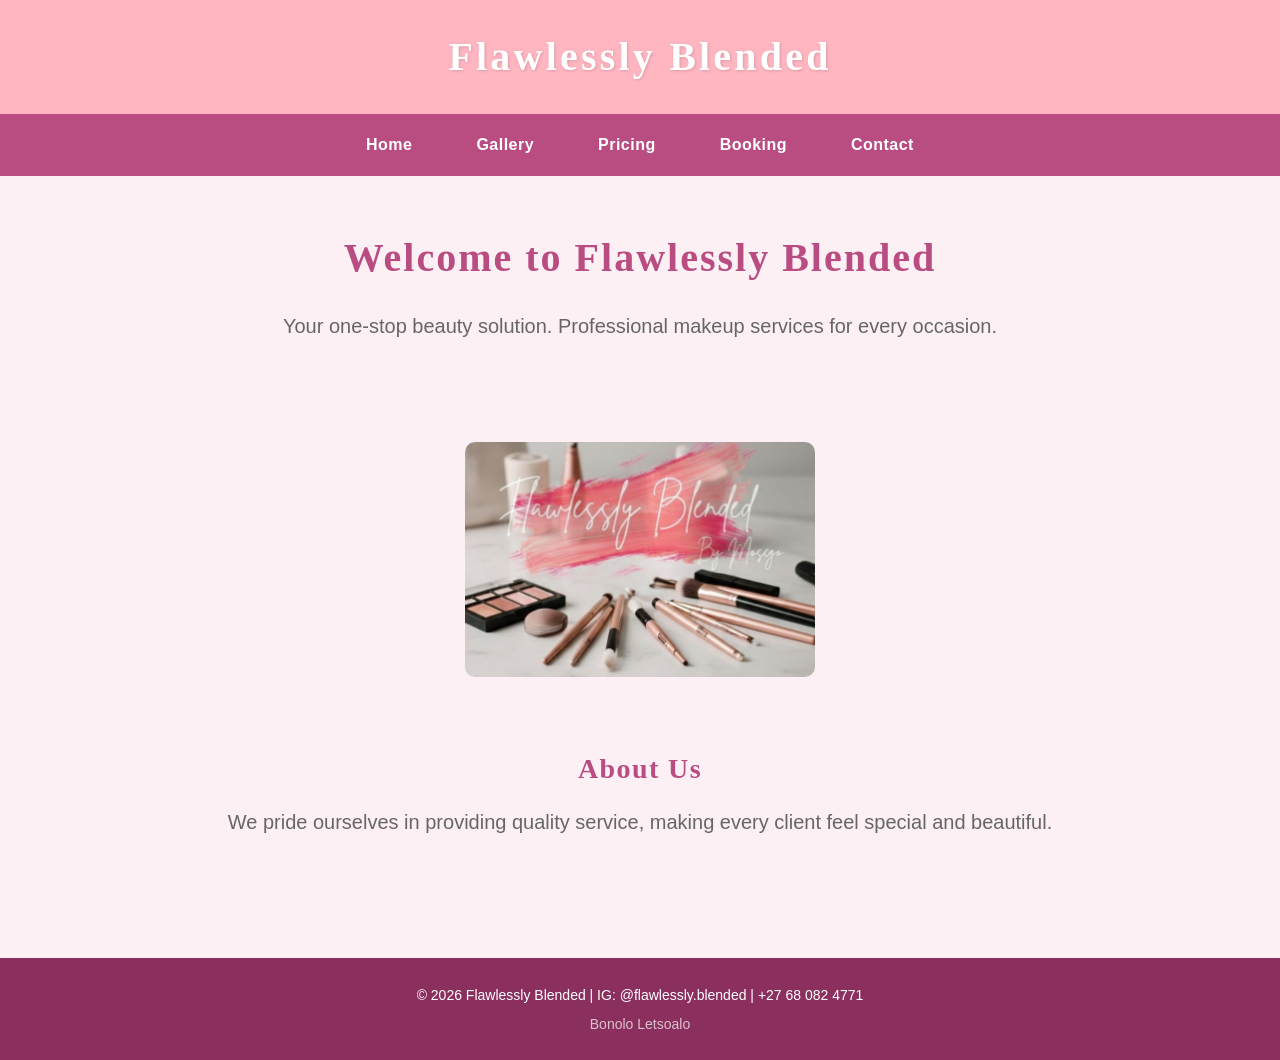
<file: WEDE5020_Part3_Bonolo_Letsoalo/index.html>
<!DOCTYPE html>
<html lang="en">
<head>
    <meta charset="UTF-8">
    <meta name="viewport" content="width=device-width, initial-scale=1.0">
    <meta name="google-site-verification" content="oXhlHkVzCjX4J4ZGJVd5jpfNQPqVQONa-KQs07UaQ5Q" />
    <!-- SEO: Title tag -->
    <title>Flawlessly Blended | Professional Makeup Artist in Pretoria</title>
    <!-- SEO: Meta description -->
    <meta name="description" content="Flawlessly Blended is a professional makeup artist based in Pretoria offering Natural Glam, Soft Glam, and Full Glam makeup services for all occasions.">
    <!-- SEO: Meta keywords -->
    <meta name="keywords" content="makeup artist, Pretoria, glam makeup, Natural Glam, Soft Glam, Full Glam, beauty, Flawlessly Blended">
    <link rel="stylesheet" href="css/style.css">
</head>
<body>

    <!-- Site header displaying the brand name -->
    <header>Flawlessly Blended</header>

    <!-- Main navigation menu with hamburger for mobile -->
    <nav id="mainNav">
        <!-- Hamburger 3-line button - shown on small screens -->
        <button class="hamburger" id="hamburgerBtn" aria-label="Toggle navigation menu">
            <span></span>
            <span></span>
            <span></span>
        </button>
        <!-- Nav links - hidden on mobile until hamburger is clicked -->
        <div class="nav-links" id="navLinks">
            <a href="index.html">Home</a>
            <a href="gallery.html">Gallery</a>
            <a href="services.html">Pricing</a>
            <a href="enquiry.html">Booking</a>
            <a href="contact.html">Contact</a>
        </div>
    </nav>

    <!-- Hero/welcome section introducing the business -->
    <section>
        <h1>Welcome to Flawlessly Blended</h1>
        <p>Your one-stop beauty solution. Professional makeup services for every occasion.</p>
    </section>

    <!-- Brand logo image -->
    <img src="images/logo.png.jpg" alt="Flawlessly Blended Logo" class="logo">

    <!-- About Us section describing the business -->
    <section>
        <h2>About Us</h2>
        <p>We pride ourselves in providing quality service, making every client feel special and beautiful.</p>
    </section>

    <!-- Footer with copyright, social media, and contact info -->
    <footer>
        &copy; 2026 Flawlessly Blended | IG: @flawlessly.blended | +27 68 082 4771
        <p class="dev-credit">Bonolo Letsoalo</p>
    </footer>

    <script>
        // Hamburger toggle using event listener (more reliable than onclick)
        document.getElementById('hamburgerBtn').addEventListener('click', function() {
            var navLinks = document.getElementById('navLinks');
            if (navLinks.style.display === 'flex') {
                navLinks.style.display = 'none';
            } else {
                navLinks.style.display = 'flex';
                navLinks.style.flexDirection = 'column';
                navLinks.style.width = '100%';
                navLinks.style.position = 'absolute';
                navLinks.style.top = '100%';
                navLinks.style.left = '0';
                navLinks.style.backgroundColor = '#b94d81';
                navLinks.style.padding = '10px 0';
                navLinks.style.zIndex = '100';
                navLinks.style.boxShadow = '0 4px 10px rgba(0,0,0,0.2)';
            }
        });

        // Show/hide hamburger based on screen width
        function checkScreenSize() {
            var hamburger = document.getElementById('hamburgerBtn');
            var navLinks = document.getElementById('navLinks');
            if (window.innerWidth <= 768) {
                hamburger.style.display = 'flex';
                navLinks.style.display = 'none';
                navLinks.style.position = 'absolute';
            } else {
                hamburger.style.display = 'none';
                navLinks.style.display = 'flex';
                navLinks.style.flexDirection = 'row';
                navLinks.style.width = 'auto';
                navLinks.style.position = 'static';
                navLinks.style.boxShadow = 'none';
                navLinks.style.padding = '0';
                navLinks.style.backgroundColor = 'transparent';
            }
        }

        // Run on page load and on every resize
        checkScreenSize();
        window.addEventListener('resize', checkScreenSize);
    </script>

</body>
</html>
</file>
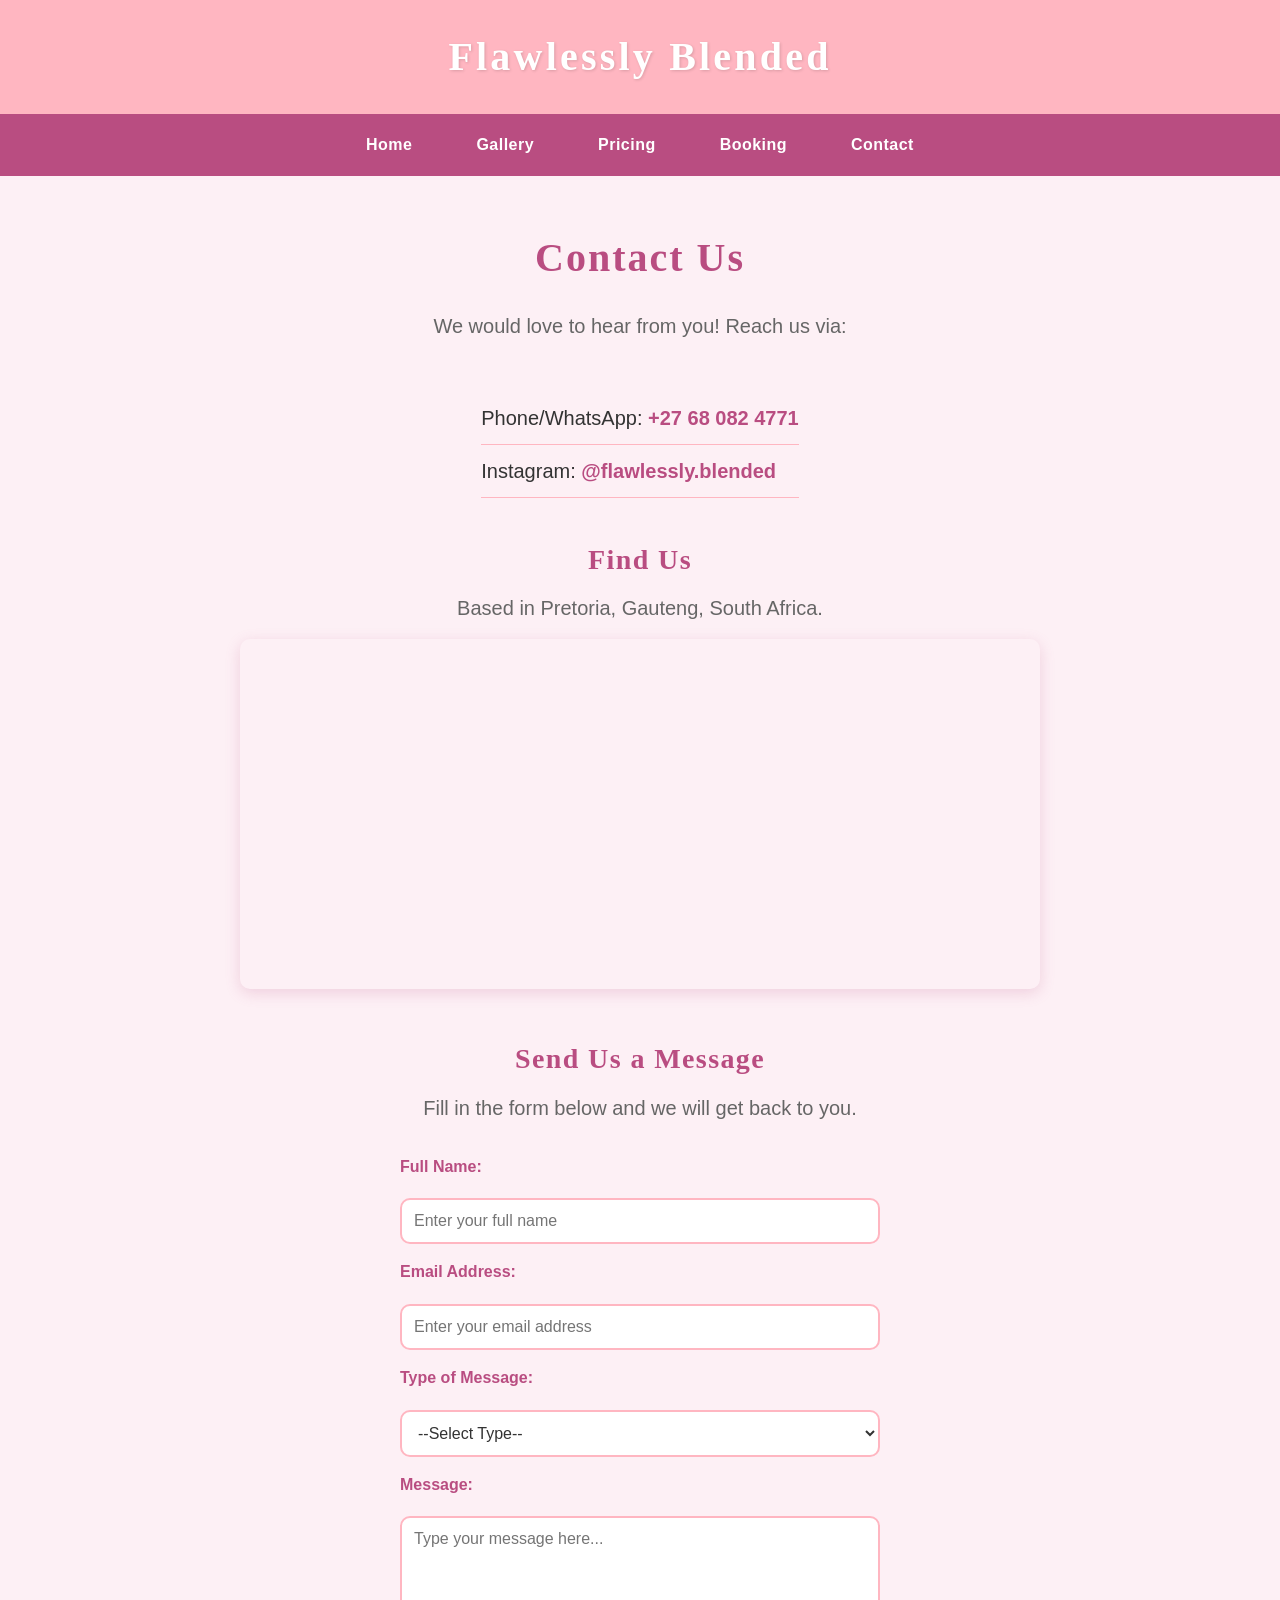
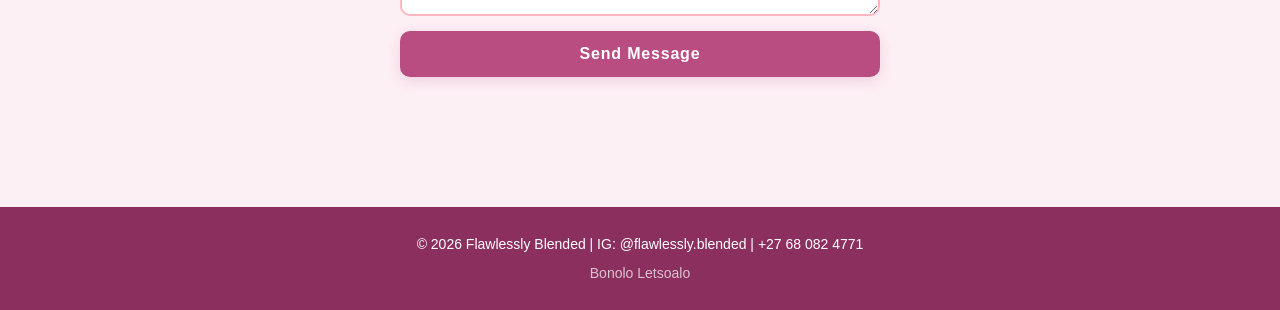
<file: WEDE5020_Part3_Bonolo_Letsoalo/contact.html>
<!DOCTYPE html>
<html lang="en">
<head>
    <meta charset="UTF-8">
    <meta name="viewport" content="width=device-width, initial-scale=1.0">
    <!-- SEO: Title tag -->
    <title>Contact Us | Flawlessly Blended Makeup Artist</title>
    <!-- SEO: Meta description -->
    <meta name="description" content="Contact Flawlessly Blended makeup artist in Pretoria. Call or WhatsApp +27 68 082 4771 or send us a message using our contact form.">
    <!-- SEO: Meta keywords -->
    <meta name="keywords" content="contact makeup artist, Pretoria makeup contact, Flawlessly Blended contact, makeup WhatsApp, beauty artist Pretoria">
    <link rel="stylesheet" href="css/style.css">
</head>
<body>

    <!-- Site header displaying the brand name -->
    <header>Flawlessly Blended</header>

    <!-- Main navigation menu with hamburger for mobile -->
    <nav id="mainNav">
        <!-- Hamburger 3-line button -->
        <button class="hamburger" id="hamburgerBtn" aria-label="Toggle navigation menu">
            <span></span>
            <span></span>
            <span></span>
        </button>
        <!-- Nav links -->
        <div class="nav-links" id="navLinks">
            <a href="index.html">Home</a>
            <a href="gallery.html">Gallery</a>
            <a href="services.html">Pricing</a>
            <a href="enquiry.html">Booking</a>
            <a href="contact.html">Contact</a>
        </div>
    </nav>

    <!-- Contact section with business contact details -->
    <section>
        <h1>Contact Us</h1>
        <p>We would love to hear from you! Reach us via:</p>

        <!-- Contact details list with phone and social media links -->
        <ul class="contact-list">
            <li>Phone/WhatsApp: <a href="tel:+27680824771">+27 68 082 4771</a></li>
            <li>Instagram: <a href="https://instagram.com/flawlessly.blended" target="_blank">@flawlessly.blended</a></li>
        </ul>

        <!-- Interactive Google Map showing Pretoria location -->
        <div class="map-container">
            <h2>Find Us</h2>
            <p>Based in Pretoria, Gauteng, South Africa.</p>
            <!-- Embedded Google Maps iframe -->
            <iframe
                src="https://www.google.com/maps/embed?pb=!1m18!1m12!1m3!1d114779.87720833!2d28.1120!3d-25.7479!2m3!1f0!2f0!3f0!3m2!1i1024!2i768!4f13.1!3m3!1m2!1s0x1e956031d45b6e0b%3A0x9d4c26b17df0ada1!2sPretoria%2C%20Gauteng!5e0!3m2!1sen!2sza!4v1620000000000"
                width="100%" height="350"
                style="border:0; border-radius:10px;"
                allowfullscreen="" loading="lazy"
                referrerpolicy="no-referrer-when-downgrade"
                title="Flawlessly Blended location in Pretoria">
            </iframe>
        </div>

        <!-- Contact form - validates then sends via email -->
        <div class="contact-form-container">
            <h2>Send Us a Message</h2>
            <p>Fill in the form below and we will get back to you.</p>

            <!-- Contact form with client-side validation -->
            <form id="contactForm" novalidate>

                <!-- Contact name field -->
                <label for="contactName">Full Name:</label>
                <input type="text" id="contactName" name="contactName" placeholder="Enter your full name">
                <!-- Error shown if name is empty -->
                <span class="error-msg" id="contactNameError">Please enter your full name.</span>

                <!-- Contact email field -->
                <label for="contactEmail">Email Address:</label>
                <input type="email" id="contactEmail" name="contactEmail" placeholder="Enter your email address">
                <!-- Error shown if email is invalid -->
                <span class="error-msg" id="contactEmailError">Please enter a valid email address.</span>

                <!-- Message type dropdown -->
                <label for="messageType">Type of Message:</label>
                <select id="messageType" name="messageType">
                    <option value="">--Select Type--</option>
                    <option value="General Enquiry">General Enquiry</option>
                    <option value="Booking Query">Booking Query</option>
                    <option value="Pricing Query">Pricing Query</option>
                    <option value="Collaboration">Collaboration</option>
                    <option value="Other">Other</option>
                </select>
                <!-- Error shown if no type selected -->
                <span class="error-msg" id="messageTypeError">Please select a message type.</span>

                <!-- Full message textarea -->
                <label for="contactMessage">Message:</label>
                <textarea id="contactMessage" name="contactMessage" placeholder="Type your message here..."></textarea>
                <!-- Error shown if message is empty -->
                <span class="error-msg" id="contactMessageError">Please enter a message.</span>

                <!-- Submit button -->
                <button type="submit">Send Message</button>

                <!-- Success message after valid submission -->
                <p class="success-msg" id="contactSuccess">Your message has been sent! We will get back to you soon.</p>

            </form>
        </div>

    </section>

    <!-- Footer -->
    <footer>
        &copy; 2026 Flawlessly Blended | IG: @flawlessly.blended | +27 68 082 4771
        <p class="dev-credit">Bonolo Letsoalo</p>
    </footer>

    <script>
        // Hamburger toggle
        document.getElementById('hamburgerBtn').addEventListener('click', function() {
            var navLinks = document.getElementById('navLinks');
            if (navLinks.style.display === 'flex') {
                navLinks.style.display = 'none';
            } else {
                navLinks.style.display = 'flex';
                navLinks.style.flexDirection = 'column';
                navLinks.style.width = '100%';
                navLinks.style.position = 'absolute';
                navLinks.style.top = '100%';
                navLinks.style.left = '0';
                navLinks.style.backgroundColor = '#b94d81';
                navLinks.style.padding = '10px 0';
                navLinks.style.zIndex = '100';
                navLinks.style.boxShadow = '0 4px 10px rgba(0,0,0,0.2)';
            }
        });

        // Show/hide hamburger based on screen width
        function checkScreenSize() {
            var hamburger = document.getElementById('hamburgerBtn');
            var navLinks = document.getElementById('navLinks');
            if (window.innerWidth <= 768) {
                hamburger.style.display = 'flex';
                navLinks.style.display = 'none';
                navLinks.style.position = 'absolute';
            } else {
                hamburger.style.display = 'none';
                navLinks.style.display = 'flex';
                navLinks.style.flexDirection = 'row';
                navLinks.style.width = 'auto';
                navLinks.style.position = 'static';
                navLinks.style.boxShadow = 'none';
                navLinks.style.padding = '0';
                navLinks.style.backgroundColor = 'transparent';
            }
        }

        checkScreenSize();
        window.addEventListener('resize', checkScreenSize);

        // Contact form validation
        function validateContactForm() {
            var isValid = true;
            var name = document.getElementById('contactName').value.trim();
            var email = document.getElementById('contactEmail').value.trim();
            var type = document.getElementById('messageType').value;
            var message = document.getElementById('contactMessage').value.trim();
            var emailPattern = /^[^\s@]+@[^\s@]+\.[^\s@]+$/;

            document.getElementById('contactNameError').style.display = name === '' ? 'block' : 'none';
            if (name === '') isValid = false;

            document.getElementById('contactEmailError').style.display = !emailPattern.test(email) ? 'block' : 'none';
            if (!emailPattern.test(email)) isValid = false;

            document.getElementById('messageTypeError').style.display = type === '' ? 'block' : 'none';
            if (type === '') isValid = false;

            document.getElementById('contactMessageError').style.display = message === '' ? 'block' : 'none';
            if (message === '') isValid = false;

            return isValid;
        }

        // Contact form submit - validates then opens email client
        document.getElementById('contactForm').addEventListener('submit', function(e) {
            e.preventDefault();
            if (!validateContactForm()) return;

            var name = document.getElementById('contactName').value;
            var email = document.getElementById('contactEmail').value;
            var type = document.getElementById('messageType').value;
            var message = document.getElementById('contactMessage').value;

            // Show success message
            document.getElementById('contactSuccess').style.display = 'block';

            // Build mailto link and open email client
            var mailtoLink = 'mailto:flawlesslyblended@gmail.com?subject=' +
                encodeURIComponent('Message from ' + name + ' - ' + type) +
                '&body=' + encodeURIComponent('Name: ' + name + '\nEmail: ' + email + '\nType: ' + type + '\n\nMessage:\n' + message);

            setTimeout(function() {
                window.location.href = mailtoLink;
            }, 1000);
        });
    </script>

</body>
</html>
</html>
</file>
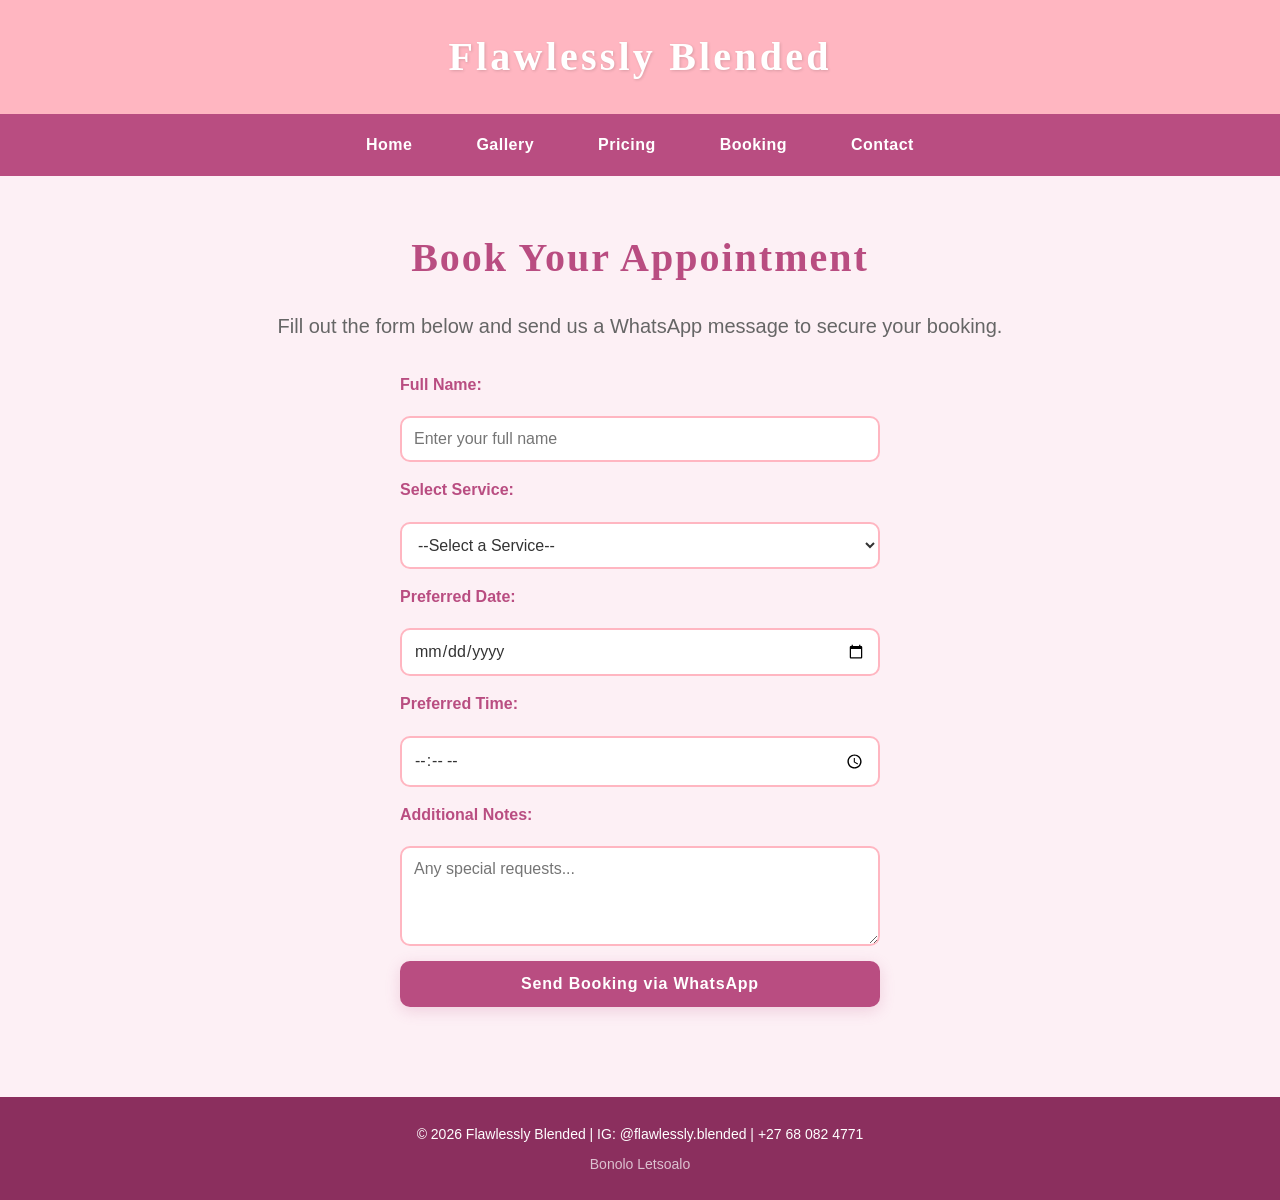
<file: WEDE5020_Part3_Bonolo_Letsoalo/enquiry.html>
<!DOCTYPE html>
<html lang="en">
<head>
  <meta charset="UTF-8">
  <meta name="viewport" content="width=device-width, initial-scale=1.0">
  <!-- SEO: Title tag -->
  <title>Book an Appointment | Flawlessly Blended Makeup Artist</title>
  <!-- SEO: Meta description -->
  <meta name="description" content="Book your makeup appointment with Flawlessly Blended. Choose your service, preferred date and time, and send your booking instantly via WhatsApp.">
  <!-- SEO: Meta keywords -->
  <meta name="keywords" content="book makeup appointment, Pretoria makeup booking, Flawlessly Blended booking, makeup WhatsApp booking">
  <link rel="stylesheet" href="css/style.css">
</head>
<body>

  <!-- Site header displaying the brand name -->
  <header>Flawlessly Blended</header>

  <!-- Main navigation menu with hamburger for mobile -->
  <nav id="mainNav">
    <!-- Hamburger 3-line button -->
    <button class="hamburger" id="hamburgerBtn" aria-label="Toggle navigation menu">
      <span></span>
      <span></span>
      <span></span>
    </button>
    <!-- Nav links -->
    <div class="nav-links" id="navLinks">
      <a href="index.html">Home</a>
      <a href="gallery.html">Gallery</a>
      <a href="services.html">Pricing</a>
      <a href="enquiry.html">Booking</a>
      <a href="contact.html">Contact</a>
    </div>
  </nav>

  <!-- Booking section with appointment request form -->
  <section>
    <h1>Book Your Appointment</h1>
    <p>Fill out the form below and send us a WhatsApp message to secure your booking.</p>

    <!-- Booking form - validates then submits via WhatsApp -->
    <form id="bookingForm" novalidate>

      <!-- Client full name input -->
      <label for="name">Full Name:</label>
      <input type="text" id="name" name="name" placeholder="Enter your full name">
      <!-- Error message shown if name is empty -->
      <span class="error-msg" id="nameError">Please enter your full name.</span>

      <!-- Service selection dropdown -->
      <label for="service">Select Service:</label>
      <select id="service" name="service">
        <option value="">--Select a Service--</option>
        <option value="Natural Glam">Natural Glam (R230)</option>
        <option value="Soft Glam">Soft Glam (R300)</option>
        <option value="Soft Glam + Lashes">Soft Glam + Lashes (R330)</option>
        <option value="Full Glam">Full Glam (R400)</option>
        <option value="Full Glam + Lashes">Full Glam + Lashes (R430)</option>
      </select>
      <!-- Error message shown if no service selected -->
      <span class="error-msg" id="serviceError">Please select a service.</span>

      <!-- Preferred appointment date -->
      <label for="date">Preferred Date:</label>
      <input type="date" id="date" name="date">
      <!-- Error message shown if no date selected -->
      <span class="error-msg" id="dateError">Please select a preferred date.</span>

      <!-- Preferred appointment time -->
      <label for="time">Preferred Time:</label>
      <input type="time" id="time" name="time">
      <!-- Error message shown if no time selected -->
      <span class="error-msg" id="timeError">Please select a preferred time.</span>

      <!-- Optional special requests from client -->
      <label for="notes">Additional Notes:</label>
      <textarea id="notes" name="notes" placeholder="Any special requests..."></textarea>

      <!-- Submit button triggers validation then WhatsApp -->
      <button type="submit">Send Booking via WhatsApp</button>

      <!-- Success message shown after valid submission -->
      <p class="success-msg" id="successMsg">Your booking is being sent via WhatsApp!</p>

    </form>
  </section>

  <!-- Footer -->
  <footer>
    &copy; 2026 Flawlessly Blended | IG: @flawlessly.blended | +27 68 082 4771
    <p class="dev-credit">Bonolo Letsoalo</p>
  </footer>

  <script>
    // Hamburger toggle
    document.getElementById('hamburgerBtn').addEventListener('click', function() {
      var navLinks = document.getElementById('navLinks');
      if (navLinks.style.display === 'flex') {
        navLinks.style.display = 'none';
      } else {
        navLinks.style.display = 'flex';
        navLinks.style.flexDirection = 'column';
        navLinks.style.width = '100%';
        navLinks.style.position = 'absolute';
        navLinks.style.top = '100%';
        navLinks.style.left = '0';
        navLinks.style.backgroundColor = '#b94d81';
        navLinks.style.padding = '10px 0';
        navLinks.style.zIndex = '100';
        navLinks.style.boxShadow = '0 4px 10px rgba(0,0,0,0.2)';
      }
    });

    // Show/hide hamburger based on screen width
    function checkScreenSize() {
      var hamburger = document.getElementById('hamburgerBtn');
      var navLinks = document.getElementById('navLinks');
      if (window.innerWidth <= 768) {
        hamburger.style.display = 'flex';
        navLinks.style.display = 'none';
        navLinks.style.position = 'absolute';
      } else {
        hamburger.style.display = 'none';
        navLinks.style.display = 'flex';
        navLinks.style.flexDirection = 'row';
        navLinks.style.width = 'auto';
        navLinks.style.position = 'static';
        navLinks.style.boxShadow = 'none';
        navLinks.style.padding = '0';
        navLinks.style.backgroundColor = 'transparent';
      }
    }

    checkScreenSize();
    window.addEventListener('resize', checkScreenSize);

    // Validates all form fields and shows error messages if invalid
    function validateForm() {
      var isValid = true;
      var fields = [
        { id: 'name', errorId: 'nameError', check: function(v) { return v.trim() !== ''; } },
        { id: 'service', errorId: 'serviceError', check: function(v) { return v !== ''; } },
        { id: 'date', errorId: 'dateError', check: function(v) { return v !== ''; } },
        { id: 'time', errorId: 'timeError', check: function(v) { return v !== ''; } }
      ];

      fields.forEach(function(field) {
        var val = document.getElementById(field.id).value;
        var err = document.getElementById(field.errorId);
        if (!field.check(val)) {
          err.style.display = 'block';
          isValid = false;
        } else {
          err.style.display = 'none';
        }
      });

      return isValid;
    }

    // Form submit - validate then send via WhatsApp
    document.getElementById('bookingForm').addEventListener('submit', function(e) {
      e.preventDefault();
      if (!validateForm()) return;

      var name = encodeURIComponent(document.getElementById('name').value);
      var service = encodeURIComponent(document.getElementById('service').value);
      var date = encodeURIComponent(document.getElementById('date').value);
      var time = encodeURIComponent(document.getElementById('time').value);
      var notes = encodeURIComponent(document.getElementById('notes').value);

      // Show success message
      document.getElementById('successMsg').style.display = 'block';

      // Build and open WhatsApp link
      var message = 'Hello! I would like to book a Flawlessly Blended appointment.%0AName: ' + name + '%0AService: ' + service + '%0ADate: ' + date + '%0ATime: ' + time + '%0ANotes: ' + notes;
      setTimeout(function() {
        window.open('https://wa.me/27680824771?text=' + message, '_blank');
      }, 1000);
    });
  </script>

</body>
</html>
</file>
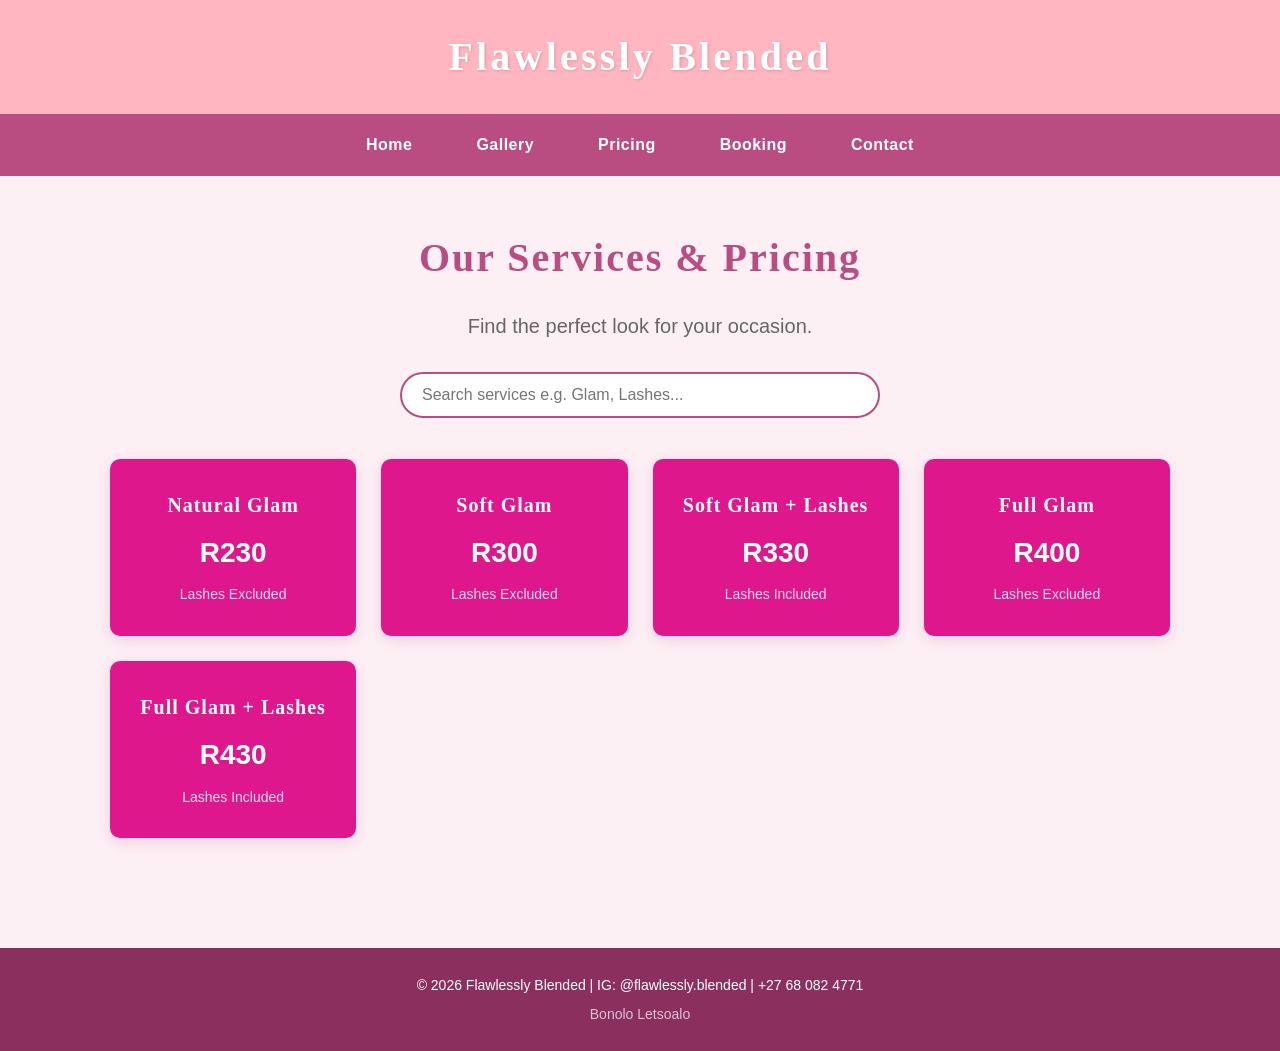
<file: WEDE5020_Part3_Bonolo_Letsoalo/services.html>
<!DOCTYPE html>
<html lang="en">
<head>
    <meta charset="UTF-8">
    <meta name="viewport" content="width=device-width, initial-scale=1.0">
    <!-- SEO: Title tag -->
    <title>Pricing | Flawlessly Blended Makeup Artist</title>
    <!-- SEO: Meta description -->
    <meta name="description" content="View Flawlessly Blended makeup service packages and pricing. Natural Glam from R230, Soft Glam from R300, Full Glam from R400. Book your appointment today.">
    <!-- SEO: Meta keywords -->
    <meta name="keywords" content="makeup pricing, Natural Glam R230, Soft Glam R300, Full Glam R400, makeup packages, Pretoria makeup artist prices">
    <link rel="stylesheet" href="css/style.css">
</head>
<body>

    <!-- Site header displaying the brand name -->
    <header>Flawlessly Blended</header>

    <!-- Main navigation menu with hamburger for mobile -->
    <nav id="mainNav">
        <!-- Hamburger 3-line button -->
        <button class="hamburger" id="hamburgerBtn" aria-label="Toggle navigation menu">
            <span></span>
            <span></span>
            <span></span>
        </button>
        <!-- Nav links -->
        <div class="nav-links" id="navLinks">
            <a href="index.html">Home</a>
            <a href="gallery.html">Gallery</a>
            <a href="services.html">Pricing</a>
            <a href="enquiry.html">Booking</a>
            <a href="contact.html">Contact</a>
        </div>
    </nav>

    <!-- Pricing section listing all available makeup services -->
    <section>
        <h1>Our Services &amp; Pricing</h1>
        <p>Find the perfect look for your occasion.</p>

        <!-- Dynamic search feature - filters pricing cards in real time -->
        <div class="search-container">
            <input type="text" id="serviceSearch" placeholder="Search services e.g. Glam, Lashes..." oninput="searchServices()" aria-label="Search makeup services">
            <!-- Shows how many results match the search -->
            <p id="searchResult" class="search-result"></p>
        </div>

        <!-- Pricing cards container -->
        <div class="pricing-table" id="pricingTable">

            <!-- Individual service pricing cards -->
            <div class="pricing-card">
                <h2>Natural Glam</h2>
                <p class="price">R230</p>
                <p>Lashes Excluded</p>
            </div>

            <div class="pricing-card">
                <h2>Soft Glam</h2>
                <p class="price">R300</p>
                <p>Lashes Excluded</p>
            </div>

            <div class="pricing-card">
                <h2>Soft Glam + Lashes</h2>
                <p class="price">R330</p>
                <p>Lashes Included</p>
            </div>

            <div class="pricing-card">
                <h2>Full Glam</h2>
                <p class="price">R400</p>
                <p>Lashes Excluded</p>
            </div>

            <div class="pricing-card">
                <h2>Full Glam + Lashes</h2>
                <p class="price">R430</p>
                <p>Lashes Included</p>
            </div>

        </div>

        <!-- Shown when no search results match -->
        <p id="noResults" class="no-results" style="display:none;">No services found. Try a different search.</p>
    </section>

    <!-- Footer -->
    <footer>
        &copy; 2026 Flawlessly Blended | IG: @flawlessly.blended | +27 68 082 4771
        <p class="dev-credit">Bonolo Letsoalo</p>
    </footer>

    <script>
        // Hamburger toggle
        document.getElementById('hamburgerBtn').addEventListener('click', function() {
            var navLinks = document.getElementById('navLinks');
            if (navLinks.style.display === 'flex') {
                navLinks.style.display = 'none';
            } else {
                navLinks.style.display = 'flex';
                navLinks.style.flexDirection = 'column';
                navLinks.style.width = '100%';
                navLinks.style.position = 'absolute';
                navLinks.style.top = '100%';
                navLinks.style.left = '0';
                navLinks.style.backgroundColor = '#b94d81';
                navLinks.style.padding = '10px 0';
                navLinks.style.zIndex = '100';
                navLinks.style.boxShadow = '0 4px 10px rgba(0,0,0,0.2)';
            }
        });

        // Show/hide hamburger based on screen width
        function checkScreenSize() {
            var hamburger = document.getElementById('hamburgerBtn');
            var navLinks = document.getElementById('navLinks');
            if (window.innerWidth <= 768) {
                hamburger.style.display = 'flex';
                navLinks.style.display = 'none';
                navLinks.style.position = 'absolute';
            } else {
                hamburger.style.display = 'none';
                navLinks.style.display = 'flex';
                navLinks.style.flexDirection = 'row';
                navLinks.style.width = 'auto';
                navLinks.style.position = 'static';
                navLinks.style.boxShadow = 'none';
                navLinks.style.padding = '0';
                navLinks.style.backgroundColor = 'transparent';
            }
        }

        checkScreenSize();
        window.addEventListener('resize', checkScreenSize);

        // Dynamically filters pricing cards based on search input
        function searchServices() {
            var query = document.getElementById('serviceSearch').value.toLowerCase();
            var cards = document.querySelectorAll('.pricing-card');
            var noResults = document.getElementById('noResults');
            var searchResult = document.getElementById('searchResult');
            var visibleCount = 0;

            cards.forEach(function(card) {
                if (card.innerText.toLowerCase().includes(query)) {
                    card.style.display = 'block';
                    visibleCount++;
                } else {
                    card.style.display = 'none';
                }
            });

            noResults.style.display = visibleCount === 0 ? 'block' : 'none';
            searchResult.textContent = query && visibleCount > 0 ? 'Showing ' + visibleCount + ' result(s) for "' + query + '"' : '';
        }
    </script>

</body>
</html>
</file>
<file: WEDE5020_Part3_Bonolo_Letsoalo/css/style.css>
/* ============================================
   Flawlessly Blended - Main Stylesheet
   Author: Bonolo Letsoalo
   Description: CSS styling for Flawlessly
   Blended makeup artist website. Covers base
   styles, typography, layout, visual design,
   and responsive design for all screen sizes.
   ============================================ */

/* ============================================
   1. CSS RESET
   ============================================ */
* {
    margin: 0;
    padding: 0;
    box-sizing: border-box;
}

/* ============================================
   2. CSS CUSTOM PROPERTIES (VARIABLES)
   ============================================ */
:root {
    --colour-primary: #b94d81;
    --colour-secondary: #e06ba7;
    --colour-accent: #ff1493;
    --colour-light-pink: #ffb6c1;
    --colour-bg: #fdf0f5;
    --colour-card: #df178c;
    --colour-footer: #8b2f5e;
    --colour-white: #ffffff;
    --colour-text: #333333;
    --colour-text-light: #666666;
    --font-heading: 'Georgia', serif;
    --font-body: 'Trebuchet MS', sans-serif;
    --border-radius: 10px;
    --shadow: 0 4px 15px rgba(185, 77, 129, 0.2);
    --shadow-hover: 0 8px 25px rgba(185, 77, 129, 0.4);
    --transition: all 0.3s ease;
}

/* ============================================
   3. BODY & GLOBAL TYPOGRAPHY
   ============================================ */
body {
    background-color: var(--colour-bg);
    color: var(--colour-text);
    font-family: var(--font-body);
    font-size: 1rem;
    line-height: 1.6;
}

h1, h2, h3 {
    font-family: var(--font-heading);
    letter-spacing: 0.05em;
    color: var(--colour-primary);
    margin-bottom: 0.5em;
}

h1 { font-size: 2.5rem; font-weight: bold; }
h2 { font-size: 1.75rem; font-weight: bold; }
h3 { font-size: 1.25rem; }

p {
    font-size: 1rem;
    line-height: 1.6;
    color: var(--colour-text);
    margin-bottom: 1em;
}

a {
    color: var(--colour-primary);
    text-decoration: none;
    transition: var(--transition);
}

a:hover { color: var(--colour-accent); }
ul { list-style: none; }

/* ============================================
   4. HEADER
   ============================================ */
header {
    background-color: var(--colour-light-pink);
    padding: 25px 20px;
    text-align: center;
    font-family: var(--font-heading);
    font-size: 2.5rem;
    font-weight: bold;
    color: var(--colour-white);
    letter-spacing: 0.08em;
    text-shadow: 1px 1px 3px rgba(0,0,0,0.15);
    box-shadow: var(--shadow);
}

/* ============================================
   5. NAVIGATION
   ============================================ */
nav {
    display: flex;
    justify-content: center;
    align-items: center;
    flex-wrap: wrap;
    background-color: var(--colour-primary);
    padding: 12px 20px;
    gap: 10px;
    position: relative;
}

nav a {
    color: var(--colour-white);
    margin: 0 15px;
    text-decoration: none;
    font-family: var(--font-body);
    font-weight: bold;
    font-size: 1rem;
    letter-spacing: 0.03em;
    padding: 6px 12px;
    border-radius: var(--border-radius);
    transition: var(--transition);
}

nav a:hover { background-color: var(--colour-accent); color: var(--colour-white); }
nav a:active { background-color: var(--colour-footer); }
nav a:focus { outline: 2px solid var(--colour-white); outline-offset: 2px; }

/* ============================================
   5B. HAMBURGER MENU
   Hidden on desktop, shown via JavaScript
   when screen width is 768px or smaller.
   ============================================ */
.hamburger {
    display: none;
    flex-direction: column;
    justify-content: center;
    align-items: center;
    cursor: pointer;
    padding: 8px;
    gap: 5px;
    background: none;
    border: none;
    position: absolute;
    right: 15px;
    top: 50%;
    transform: translateY(-50%);
    z-index: 200;
}

/* The 3 lines of the hamburger */
.hamburger span {
    display: block;
    width: 25px;
    height: 3px;
    background-color: #ffffff;
    border-radius: 3px;
    transition: all 0.3s ease;
}

.hamburger:hover span { background-color: #ffb6c1; }

/* Nav links wrapper - row on desktop */
.nav-links {
    display: flex;
    flex-wrap: wrap;
    justify-content: center;
    align-items: center;
    gap: 10px;
}

/* ============================================
   6. SECTIONS
   ============================================ */
section {
    padding: 50px 20px;
    text-align: center;
    max-width: 1100px;
    margin: 0 auto;
}

section p {
    color: var(--colour-text-light);
    font-size: 1.25rem;
    margin-bottom: 1.5em;
}

/* ============================================
   7. LOGO
   ============================================ */
.logo {
    display: block;
    margin: 20px auto;
    max-width: 350px;
    width: 100%;
    border-radius: var(--border-radius);
}

/* ============================================
   8. GALLERY GRID
   ============================================ */
.gallery-grid {
    display: grid;
    grid-template-columns: repeat(auto-fit, minmax(200px, 1fr));
    gap: 20px;
    padding: 20px 0;
    margin-top: 20px;
}

.gallery-grid img {
    width: 100%;
    height: 250px;
    object-fit: cover;
    border-radius: var(--border-radius);
    border: 3px solid var(--colour-light-pink);
    box-shadow: var(--shadow);
    transition: var(--transition);
    cursor: pointer;
}

.gallery-grid img:hover {
    transform: scale(1.05);
    box-shadow: var(--shadow-hover);
    border-color: var(--colour-accent);
}

/* ============================================
   9. LIGHTBOX
   Full screen image viewer for gallery.
   Opens when gallery image is clicked.
   ============================================ */
.lightbox {
    display: none;
    position: fixed;
    top: 0;
    left: 0;
    width: 100%;
    height: 100%;
    background-color: rgba(0, 0, 0, 0.92);
    z-index: 9999;
    justify-content: center;
    align-items: center;
    cursor: pointer;
    padding: 20px;
}

/* Full size image inside lightbox */
.lightbox-img {
    max-width: 80%;
    max-height: 70vh;
    width: auto;
    height: auto;
    border-radius: var(--border-radius);
    box-shadow: 0 0 40px rgba(255, 20, 147, 0.4);
    cursor: default;
    object-fit: contain;
    display: block;
    margin: auto;
}

/* Close button */
.lightbox-close {
    position: absolute;
    top: 20px;
    right: 30px;
    color: var(--colour-white);
    font-size: 2.5rem;
    cursor: pointer;
    transition: var(--transition);
    line-height: 1;
    z-index: 10000;
}

.lightbox-close:hover {
    color: var(--colour-accent);
    transform: scale(1.2);
}

/* ============================================
   10. PRICING TABLE
   ============================================ */
.pricing-table {
    display: grid;
    grid-template-columns: repeat(auto-fit, minmax(200px, 1fr));
    gap: 25px;
    padding: 20px 0;
    margin-top: 20px;
}

.pricing-card {
    background-color: var(--colour-card);
    padding: 30px 20px;
    border-radius: var(--border-radius);
    color: var(--colour-white);
    box-shadow: var(--shadow);
    transition: var(--transition);
}

.pricing-card h2 {
    font-family: var(--font-heading);
    font-size: 1.25rem;
    color: var(--colour-white);
    margin-bottom: 10px;
}

.pricing-card .price {
    font-size: 1.75rem;
    font-weight: bold;
    color: var(--colour-white);
    margin-bottom: 8px;
}

.pricing-card p {
    font-size: 0.875rem;
    color: rgba(255,255,255,0.85);
    margin-bottom: 0;
}

.pricing-card:hover {
    transform: translateY(-5px);
    box-shadow: var(--shadow-hover);
    background-color: var(--colour-primary);
}

/* ============================================
   11. SEARCH FEATURE
   ============================================ */
.search-container {
    margin: 20px auto;
    max-width: 480px;
}

.search-container input {
    width: 100%;
    padding: 12px 20px;
    border-radius: 30px;
    border: 2px solid var(--colour-primary);
    font-size: 1rem;
    font-family: var(--font-body);
    background-color: var(--colour-white);
    color: var(--colour-text);
    transition: var(--transition);
}

.search-container input:focus {
    outline: none;
    border-color: var(--colour-accent);
    box-shadow: 0 0 0 3px rgba(255,20,147,0.15);
}

.search-result {
    font-size: 0.875rem;
    color: var(--colour-primary);
    margin-top: 8px;
    font-style: italic;
}

.no-results {
    color: var(--colour-primary);
    font-size: 1.25rem;
    margin-top: 20px;
    font-style: italic;
}

/* ============================================
   12. CONTACT PAGE
   ============================================ */
.contact-list {
    list-style: none;
    padding: 0;
    margin-top: 20px;
    display: inline-block;
    text-align: left;
}

.contact-list li {
    font-size: 1.25rem;
    color: var(--colour-text);
    padding: 10px 0;
    border-bottom: 1px solid var(--colour-light-pink);
}

.contact-list li a {
    color: var(--colour-primary);
    font-weight: bold;
    transition: var(--transition);
}

.contact-list li a:hover { color: var(--colour-accent); }

/* ============================================
   13. GOOGLE MAP
   ============================================ */
.map-container {
    margin: 40px auto;
    max-width: 800px;
    text-align: center;
}

.map-container h2 { margin-bottom: 10px; }
.map-container p { margin-bottom: 15px; color: var(--colour-text-light); }

.map-container iframe {
    width: 100%;
    border-radius: var(--border-radius);
    box-shadow: var(--shadow);
}

/* ============================================
   14. CONTACT FORM
   ============================================ */
.contact-form-container {
    margin: 40px auto;
    max-width: 480px;
    text-align: center;
}

.contact-form-container h2 { margin-bottom: 10px; }
.contact-form-container p { margin-bottom: 20px; color: var(--colour-text-light); }

/* ============================================
   15. BOOKING FORM
   ============================================ */
form {
    max-width: 480px;
    margin: 30px auto 0;
    display: flex;
    flex-direction: column;
    gap: 15px;
    text-align: left;
}

label {
    font-weight: bold;
    font-size: 1rem;
    color: var(--colour-primary);
    margin-bottom: 4px;
}

input, select, textarea {
    padding: 12px;
    border-radius: var(--border-radius);
    border: 2px solid var(--colour-light-pink);
    font-size: 1rem;
    font-family: var(--font-body);
    width: 100%;
    background-color: var(--colour-white);
    color: var(--colour-text);
    transition: var(--transition);
}

input:focus, select:focus, textarea:focus {
    outline: none;
    border-color: var(--colour-primary);
    box-shadow: 0 0 0 3px rgba(185,77,129,0.15);
}

textarea { min-height: 100px; resize: vertical; }

button {
    background-color: var(--colour-primary);
    color: var(--colour-white);
    padding: 14px;
    border: none;
    border-radius: var(--border-radius);
    font-size: 1rem;
    font-weight: bold;
    font-family: var(--font-body);
    cursor: pointer;
    letter-spacing: 0.05em;
    transition: var(--transition);
    box-shadow: var(--shadow);
}

button:hover {
    background-color: var(--colour-accent);
    box-shadow: var(--shadow-hover);
    transform: translateY(-2px);
}

button:active { transform: translateY(0); }

/* ============================================
   16. FORM ERROR & SUCCESS MESSAGES
   ============================================ */
.error-msg {
    display: none;
    color: #cc0000;
    font-size: 0.875rem;
    margin-top: -8px;
    margin-bottom: 4px;
    font-weight: bold;
}

.success-msg {
    display: none;
    color: #2e7d32;
    font-size: 1rem;
    font-weight: bold;
    text-align: center;
    padding: 12px;
    background-color: #e8f5e9;
    border-radius: var(--border-radius);
    border: 1px solid #a5d6a7;
    margin-top: 10px;
}

/* ============================================
   17. FOOTER
   ============================================ */
footer {
    background-color: var(--colour-footer);
    color: var(--colour-white);
    text-align: center;
    padding: 25px 20px;
    font-size: 0.875rem;
    line-height: 1.8;
    margin-top: 40px;
}

.dev-credit {
    font-size: 0.875rem;
    color: rgba(255,255,255,0.7);
    margin-top: 5px;
    margin-bottom: 0;
}

/* ============================================
   18. RESPONSIVE - TABLET (768px)
   ============================================ */
@media (max-width: 768px) {

    h1 { font-size: 1.75rem; }
    h2 { font-size: 1.25rem; }
    body { font-size: 0.95rem; }

    header {
        font-size: 1.75rem;
        padding: 18px;
    }

    section p { font-size: 1rem; }

    nav { gap: 8px; padding: 10px 50px 10px 10px; }
    nav a { margin: 4px 8px; font-size: 0.875rem; }

    .gallery-grid { grid-template-columns: repeat(2, 1fr); }
    .pricing-table { grid-template-columns: repeat(2, 1fr); }
    .logo { max-width: 280px; }
    section { padding: 35px 15px; }
}

/* ============================================
   19. RESPONSIVE - MOBILE (480px)
   ============================================ */
@media (max-width: 480px) {

    h1 { font-size: 1.25rem; }
    h2 { font-size: 1rem; }
    h3 { font-size: 0.95rem; }
    body { font-size: 0.875rem; }

    header {
        font-size: 1.25rem;
        padding: 15px;
    }

    section p { font-size: 0.95rem; }
    nav { padding: 12px 50px 12px 12px; }

    .gallery-grid { grid-template-columns: 1fr; }
    .gallery-grid img { height: 220px; }
    .pricing-table { grid-template-columns: 1fr; }
    form { max-width: 100%; padding: 0 10px; }
    .logo { max-width: 220px; }
    section { padding: 25px 12px; }
    footer { font-size: 0.75rem; padding: 18px 12px; }
}
</file>
